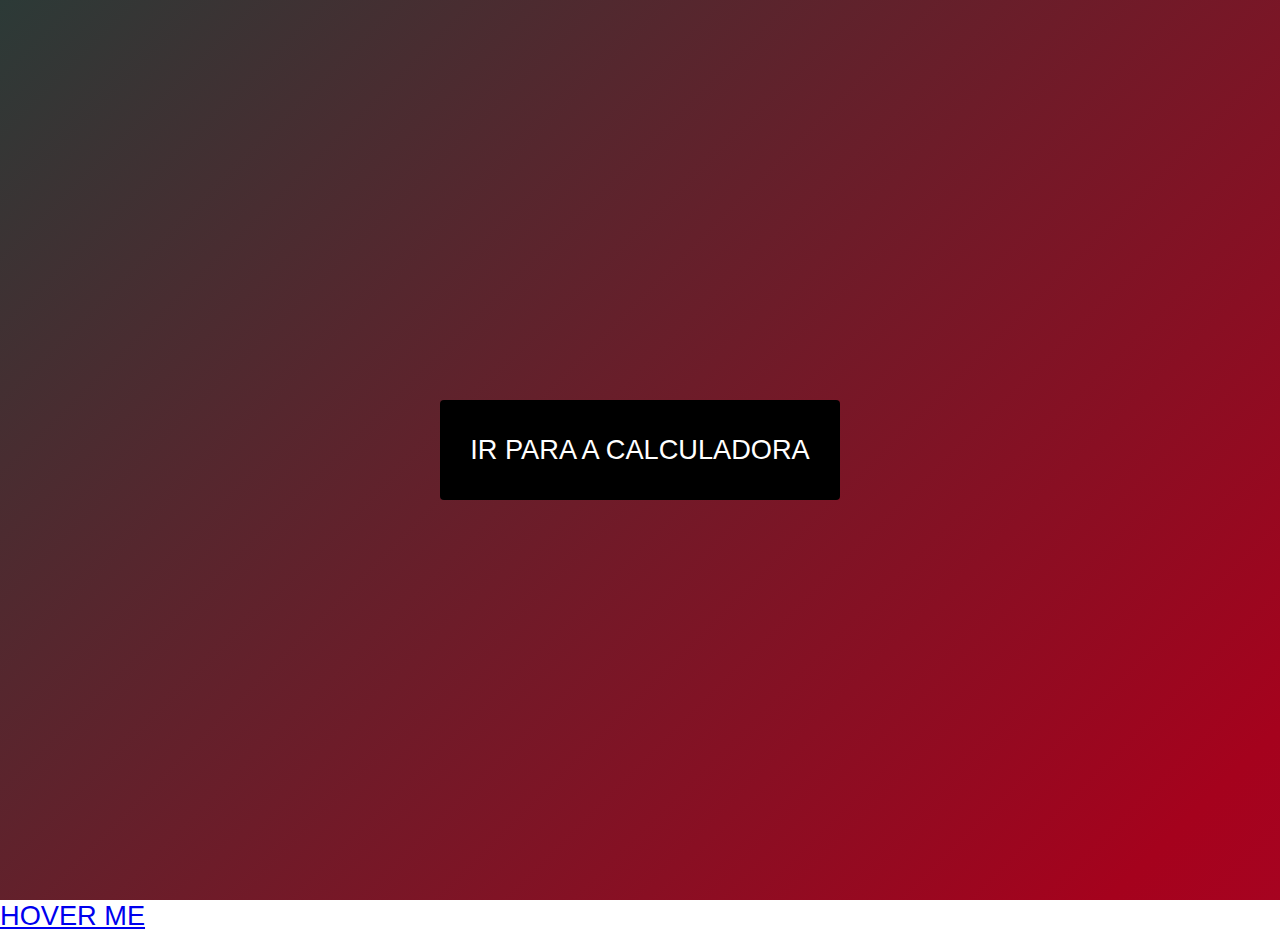
<file: index.html>
<!DOCTYPE html>
<html lang="pt-br">
<head>
    <meta charset="UTF-8">
    <meta http-equiv="X-UA-Compatible" content="IE=edge">
    <meta name="viewport" content="width=device-width, initial-scale=1.0">
    <title>Calculando!</title>
    <link rel="stylesheet" href="cover.css">
</head>
<body>
    <section>
        <div class="container">
            <button class="btn-1"> <a href ="calculadora.html">IR PARA A CALCULADORA</a></button>
        </div>
    </section>
</body>
</html>

<a href ="#"> HOVER ME </a>
</file>
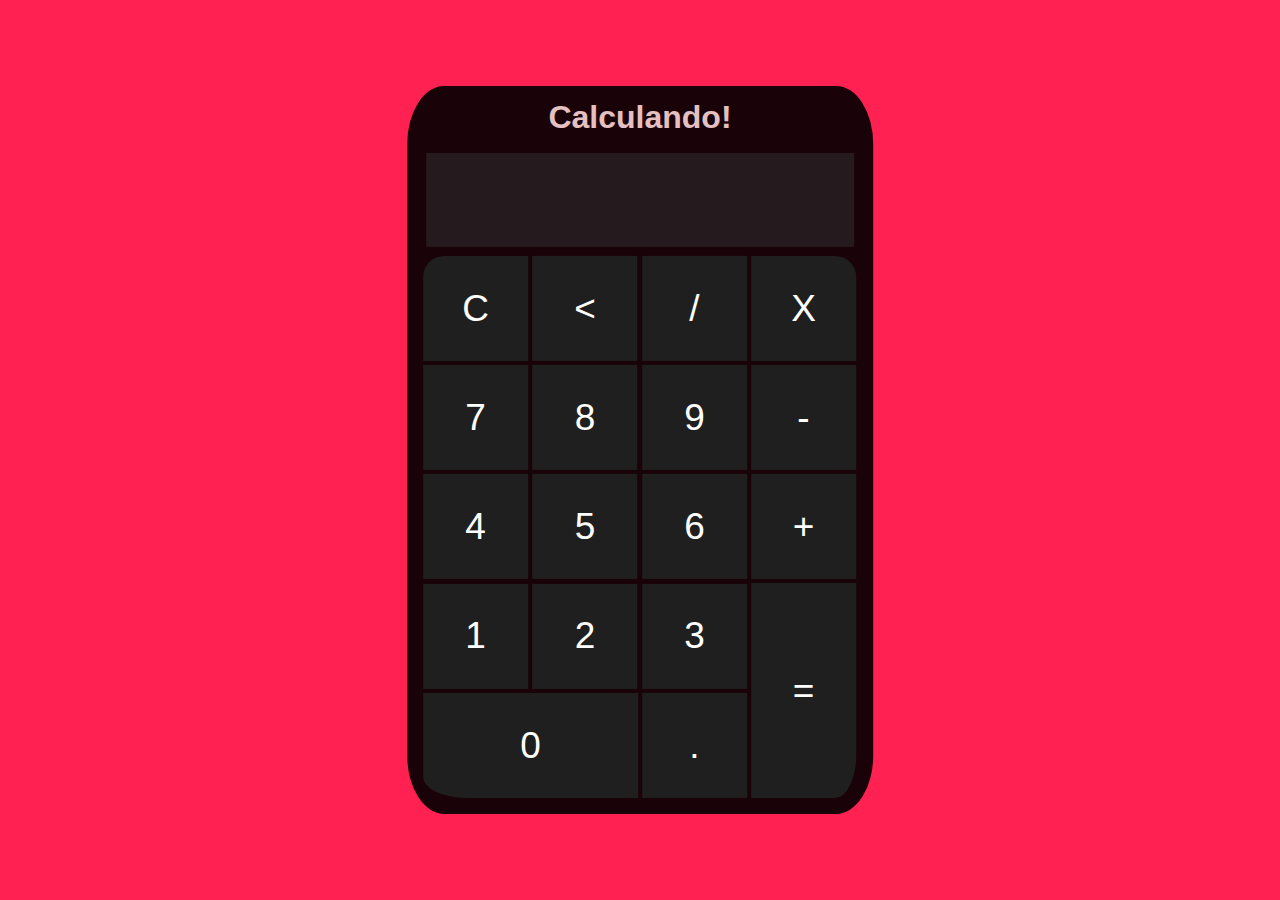
<file: calculadora.html>
<!DOCTYPE html>
<html lang="pt-br">
<head>
    <meta charset="UTF-8">
    <meta http-equiv="X-UA-Compatible" content="IE=edge">
    <meta name="viewport" content="width=device-width, initial-scale=1.0">
    <title>Calculadora Js</title>
    <link rel="stylesheet" href="main.css">
    <script src="script.js"></script>
</head>
<body>
    <div class="bg">
        <div class="calculadora">
            <h1>Calculando!</h1>
            <p id="resultado"></p>
            <table>
                <tr>
                    <td><button class="botao" id="top-left" onclick="clean()">C</button></td>
                    <td><button class="botao" onclick="back()"><</button></td>
                    <td><button class="botao" onclick="insert('/')">/</button></td>
                    <td><button class="botao" onclick="insert('*')"id="top-right">X</button></td>
                </tr>
                <tr>
                    <td><button class="botao" onclick="insert('7')">7</button></td>
                    <td><button class="botao" onclick="insert('8')">8</button></td>
                    <td><button class="botao" onclick="insert('9')">9</button></td>
                    <td><button class="botao" onclick="insert('-')">-</button></td>
                </tr>
                <tr>
                    <td><button class="botao" onclick="insert('4')">4</button></td>
                    <td><button class="botao" onclick="insert('5')">5</button></td>
                    <td><button class="botao" onclick="insert('6')">6</button></td>
                    <td><button class="botao" onclick="insert('+')">+</button></td>
                </tr>
                <tr>
                    <td><button class="botao" onclick="insert('1')">1</button></td>
                    <td><button class="botao" onclick="insert('2')">2</button></td>
                    <td><button class="botao" onclick="insert('3')">3</button></td>
                    <td rowspan="2"><button class="botao" id="botaoIgual" onclick="calcular()">=</button></td>
                </tr>
                <tr>
                    <td colspan="2"><button class="botao" id="botaoZero"  onclick="insert('0')">0</button></td>
                    <td><button class="botao" onclick="insert('.')">.</button></td>
                </tr>
            </table>
        </div>
    </div>
</body>
</html>
</file>
<file: cover.css>
* {
    margin: 0;
    padding: 0;
    box-sizing: border-box;
}

html {
    font-size: 1.7rem;
    font-family: Arial, Helvetica, sans-serif;
}

section {
    width: 100%;
    height: 100vh;
    color: #fff;
    background: linear-gradient(-45deg, #0e0e0e, #b40d42, #a5021d, #2c3a37);
    background-size: 400%, 400%;
    position: relative;
    animation: change 6s ease-in-out infinite;
}

@keyframes change {

    0% {
        background-position: 0 50%;
    }
    50% {
        background-position: 100% 50%;
    }
    100% {
        background-position: 0 50%;
    }

}

.container {
    position: absolute;
    top: 50%;
    left: 50%;
    transform: translate(-50%, -50%);
}

.btn-1 {
    width: 400px;
    height: 100px;
    border: none;
    color: white;
    background-color: rgb(0, 0, 0);
    border-radius: 4px;
    transition: ease-in 0.5s;
    font-size: 1rem;
    outline: none;
    text-align: center;
    cursor: pointer;
}

.btn-1 a {
    text-decoration: none;
    color: white;
}

.btn-1:hover {
    background-color: white;
}

.btn-1:hover a {
    color: rgb(0, 0, 0);
}
</file>
<file: main.css>
* {
    margin: 0;
    padding: 0;
}

.bg {
    background-color: rgb(255, 33, 81);
    height: 100vh;
    color: rgb(229, 192, 192);
    font-family: Arial, Helvetica, sans-serif;
}

.bg h1 {
    text-align: center;
}

.calculadora {
    position: absolute;
    background-color: rgba(0, 0, 0, 0.9);
    left: 50%;
    top: 50%;
    transform: translate(-50%, -50%);
    border-radius: 8%;
    padding: 1%;
 }

 .botao {
     background-color: rgb(31,31,31);
     width: 105px;
     height: 105px;
     font-size: 37px;
     cursor: pointer;
     border: none;
     color: white;
     margin: 1px;
 }

 .botao:hover {
    background-color: black;
 }

 #botaoZero {
    width: 215px;
    border-radius: 0 0 0 20%;
 }

 #botaoIgual {
    height: 215px;
    border-radius: 0 0 20% 0;
 }

 #resultado {
    background-color: rgba(50, 50, 50, 0.5);
    width: 414px;
    height: 80px;
    margin: 6px;
    padding-top: 2%;
    padding: 7px;
    margin-top: 4%;
    font-size: 3.7rem;
    color: white;
    text-align: right;
 }

#top-left {
    border-radius: 20% 0 0 0;;
}

#top-right {
    border-radius: 0 20% 0 0;
}
</file>
